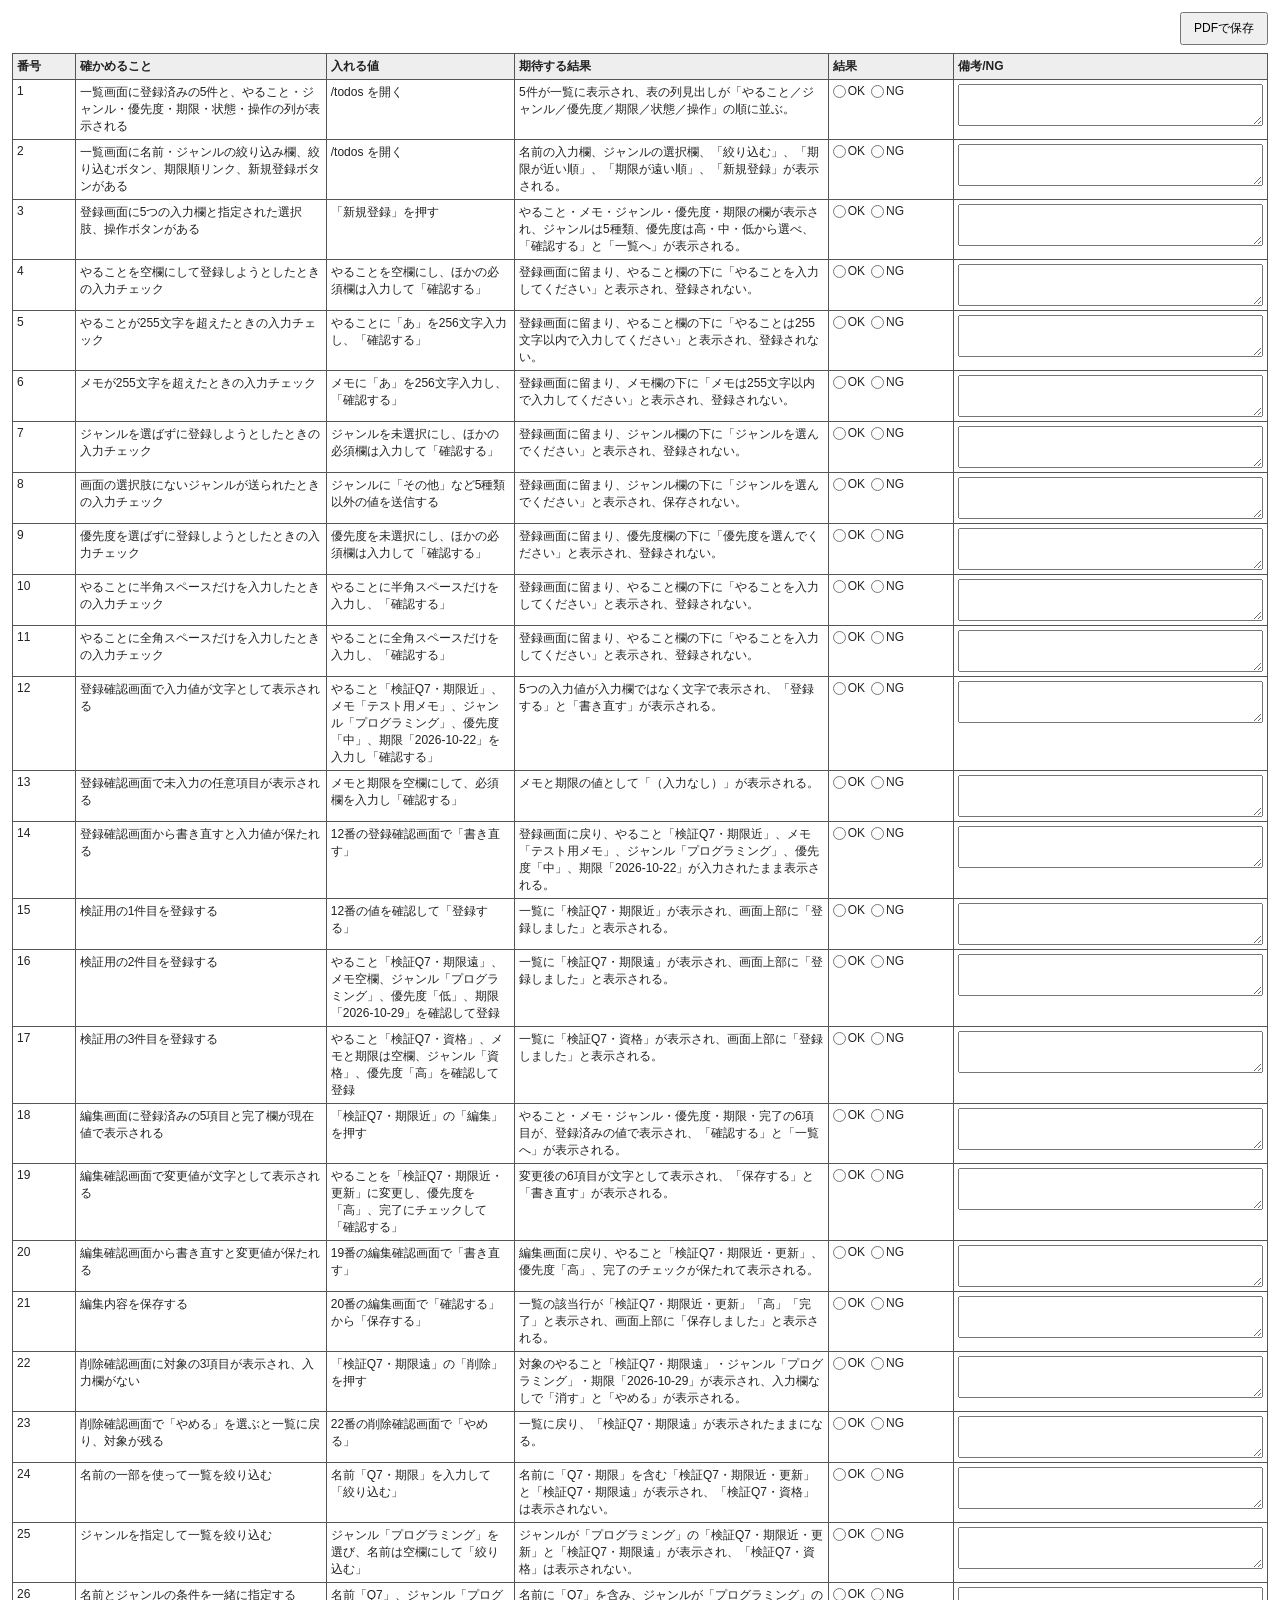
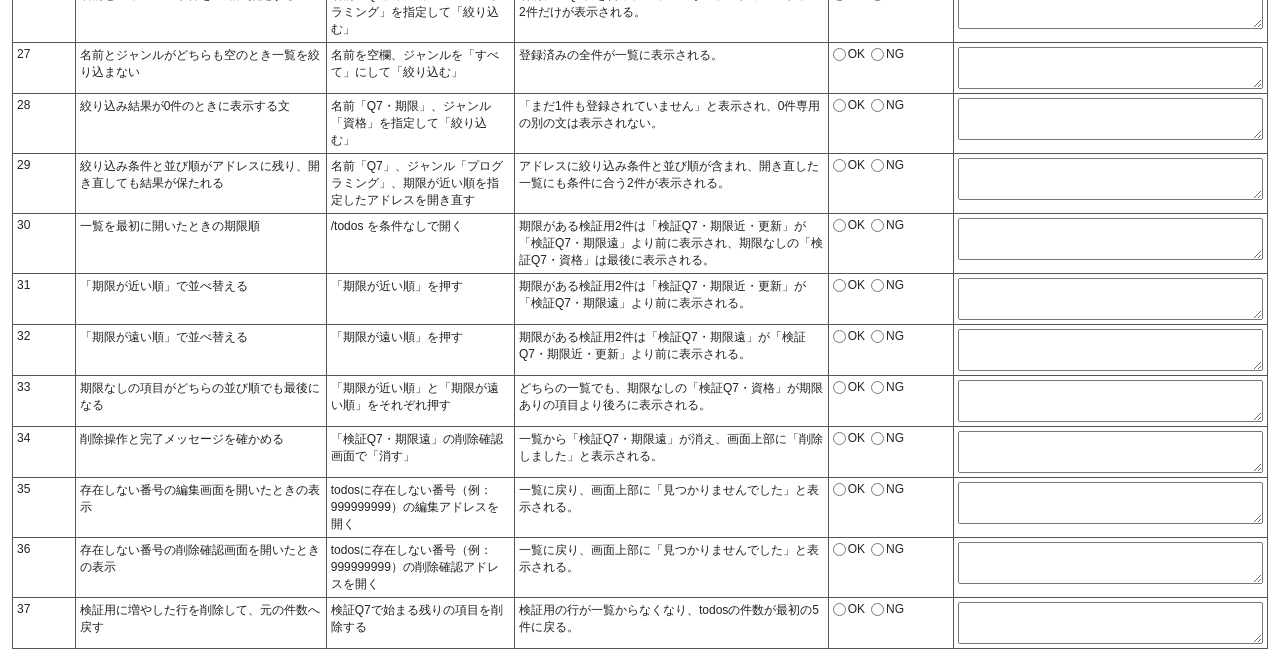
<file: test-spec.html>
<!doctype html>
<html lang="ja">
<head>
  <meta charset="utf-8">
  <meta name="viewport" content="width=device-width, initial-scale=1">
  <title>ToDoアプリ テスト仕様書</title>
  <style>
    * {
      box-sizing: border-box;
    }

    body {
      margin: 0;
      padding: 12px;
      color: #222;
      font-family: sans-serif;
      font-size: 12px;
    }

    .toolbar {
      display: flex;
      justify-content: flex-end;
      margin-bottom: 8px;
    }

    .print-button {
      padding: 6px 12px;
      font-size: 12px;
      cursor: pointer;
    }

    table {
      width: 100%;
      table-layout: fixed;
      border-collapse: collapse;
    }

    col.number { width: 5%; }
    col.check { width: 20%; }
    col.input { width: 15%; }
    col.expected { width: 25%; }
    col.result { width: 10%; }
    col.notes { width: 25%; }

    th,
    td {
      border: 1px solid #555;
      padding: 4px;
      text-align: left;
      vertical-align: top;
      overflow-wrap: anywhere;
    }

    th {
      background: #eee;
    }

    .result-options {
      display: flex;
      gap: 6px;
      white-space: nowrap;
    }

    .result-options label {
      display: inline-flex;
      align-items: center;
      gap: 2px;
    }

    .result-options input {
      margin: 0;
    }

    textarea {
      display: block;
      width: 100%;
      min-height: 3.5em;
      padding: 3px;
      font: inherit;
      line-height: 1.35;
      resize: vertical;
      overflow: hidden;
    }

    @media print {
      body {
        padding: 0;
        font-size: 9px;
      }

      .toolbar {
        display: none;
      }

      th,
      td {
        padding: 3px;
      }

      textarea {
        height: auto;
        min-height: 3.5em;
        overflow: visible;
        resize: none;
      }
    }
  </style>
</head>
<body>
  <div class="toolbar">
    <button class="print-button" type="button" onclick="window.print()">PDFで保存</button>
  </div>
  <table>
    <colgroup>
      <col class="number">
      <col class="check">
      <col class="input">
      <col class="expected">
      <col class="result">
      <col class="notes">
    </colgroup>
    <thead>
      <tr>
        <th scope="col">番号</th>
        <th scope="col">確かめること</th>
        <th scope="col">入れる値</th>
        <th scope="col">期待する結果</th>
        <th scope="col">結果</th>
        <th scope="col">備考/NG</th>
      </tr>
    </thead>
    <tbody>
      <tr>
        <td>1</td>
        <td>一覧画面に登録済みの5件と、やること・ジャンル・優先度・期限・状態・操作の列が表示される</td>
        <td>/todos を開く</td>
        <td>5件が一覧に表示され、表の列見出しが「やること／ジャンル／優先度／期限／状態／操作」の順に並ぶ。</td>
        <td><div class="result-options"><label><input type="radio" name="result-01" value="OK">OK</label><label><input type="radio" name="result-01" value="NG">NG</label></div></td>
        <td><textarea class="notes" aria-label="1番の備考/NG"></textarea></td>
      </tr>
      <tr>
        <td>2</td>
        <td>一覧画面に名前・ジャンルの絞り込み欄、絞り込むボタン、期限順リンク、新規登録ボタンがある</td>
        <td>/todos を開く</td>
        <td>名前の入力欄、ジャンルの選択欄、「絞り込む」、「期限が近い順」、「期限が遠い順」、「新規登録」が表示される。</td>
        <td><div class="result-options"><label><input type="radio" name="result-02" value="OK">OK</label><label><input type="radio" name="result-02" value="NG">NG</label></div></td>
        <td><textarea class="notes" aria-label="2番の備考/NG"></textarea></td>
      </tr>
      <tr>
        <td>3</td>
        <td>登録画面に5つの入力欄と指定された選択肢、操作ボタンがある</td>
        <td>「新規登録」を押す</td>
        <td>やること・メモ・ジャンル・優先度・期限の欄が表示され、ジャンルは5種類、優先度は高・中・低から選べ、「確認する」と「一覧へ」が表示される。</td>
        <td><div class="result-options"><label><input type="radio" name="result-03" value="OK">OK</label><label><input type="radio" name="result-03" value="NG">NG</label></div></td>
        <td><textarea class="notes" aria-label="3番の備考/NG"></textarea></td>
      </tr>
      <tr>
        <td>4</td>
        <td>やることを空欄にして登録しようとしたときの入力チェック</td>
        <td>やることを空欄にし、ほかの必須欄は入力して「確認する」</td>
        <td>登録画面に留まり、やること欄の下に「やることを入力してください」と表示され、登録されない。</td>
        <td><div class="result-options"><label><input type="radio" name="result-04" value="OK">OK</label><label><input type="radio" name="result-04" value="NG">NG</label></div></td>
        <td><textarea class="notes" aria-label="4番の備考/NG"></textarea></td>
      </tr>
      <tr>
        <td>5</td>
        <td>やることが255文字を超えたときの入力チェック</td>
        <td>やることに「あ」を256文字入力し、「確認する」</td>
        <td>登録画面に留まり、やること欄の下に「やることは255文字以内で入力してください」と表示され、登録されない。</td>
        <td><div class="result-options"><label><input type="radio" name="result-05" value="OK">OK</label><label><input type="radio" name="result-05" value="NG">NG</label></div></td>
        <td><textarea class="notes" aria-label="5番の備考/NG"></textarea></td>
      </tr>
      <tr>
        <td>6</td>
        <td>メモが255文字を超えたときの入力チェック</td>
        <td>メモに「あ」を256文字入力し、「確認する」</td>
        <td>登録画面に留まり、メモ欄の下に「メモは255文字以内で入力してください」と表示され、登録されない。</td>
        <td><div class="result-options"><label><input type="radio" name="result-06" value="OK">OK</label><label><input type="radio" name="result-06" value="NG">NG</label></div></td>
        <td><textarea class="notes" aria-label="6番の備考/NG"></textarea></td>
      </tr>
      <tr>
        <td>7</td>
        <td>ジャンルを選ばずに登録しようとしたときの入力チェック</td>
        <td>ジャンルを未選択にし、ほかの必須欄は入力して「確認する」</td>
        <td>登録画面に留まり、ジャンル欄の下に「ジャンルを選んでください」と表示され、登録されない。</td>
        <td><div class="result-options"><label><input type="radio" name="result-07" value="OK">OK</label><label><input type="radio" name="result-07" value="NG">NG</label></div></td>
        <td><textarea class="notes" aria-label="7番の備考/NG"></textarea></td>
      </tr>
      <tr>
        <td>8</td>
        <td>画面の選択肢にないジャンルが送られたときの入力チェック</td>
        <td>ジャンルに「その他」など5種類以外の値を送信する</td>
        <td>登録画面に留まり、ジャンル欄の下に「ジャンルを選んでください」と表示され、保存されない。</td>
        <td><div class="result-options"><label><input type="radio" name="result-08" value="OK">OK</label><label><input type="radio" name="result-08" value="NG">NG</label></div></td>
        <td><textarea class="notes" aria-label="8番の備考/NG"></textarea></td>
      </tr>
      <tr>
        <td>9</td>
        <td>優先度を選ばずに登録しようとしたときの入力チェック</td>
        <td>優先度を未選択にし、ほかの必須欄は入力して「確認する」</td>
        <td>登録画面に留まり、優先度欄の下に「優先度を選んでください」と表示され、登録されない。</td>
        <td><div class="result-options"><label><input type="radio" name="result-09" value="OK">OK</label><label><input type="radio" name="result-09" value="NG">NG</label></div></td>
        <td><textarea class="notes" aria-label="9番の備考/NG"></textarea></td>
      </tr>
      <tr>
        <td>10</td>
        <td>やることに半角スペースだけを入力したときの入力チェック</td>
        <td>やることに半角スペースだけを入力し、「確認する」</td>
        <td>登録画面に留まり、やること欄の下に「やることを入力してください」と表示され、登録されない。</td>
        <td><div class="result-options"><label><input type="radio" name="result-10" value="OK">OK</label><label><input type="radio" name="result-10" value="NG">NG</label></div></td>
        <td><textarea class="notes" aria-label="10番の備考/NG"></textarea></td>
      </tr>
      <tr>
        <td>11</td>
        <td>やることに全角スペースだけを入力したときの入力チェック</td>
        <td>やることに全角スペースだけを入力し、「確認する」</td>
        <td>登録画面に留まり、やること欄の下に「やることを入力してください」と表示され、登録されない。</td>
        <td><div class="result-options"><label><input type="radio" name="result-11" value="OK">OK</label><label><input type="radio" name="result-11" value="NG">NG</label></div></td>
        <td><textarea class="notes" aria-label="11番の備考/NG"></textarea></td>
      </tr>
      <tr>
        <td>12</td>
        <td>登録確認画面で入力値が文字として表示される</td>
        <td>やること「検証Q7・期限近」、メモ「テスト用メモ」、ジャンル「プログラミング」、優先度「中」、期限「2026-10-22」を入力し「確認する」</td>
        <td>5つの入力値が入力欄ではなく文字で表示され、「登録する」と「書き直す」が表示される。</td>
        <td><div class="result-options"><label><input type="radio" name="result-12" value="OK">OK</label><label><input type="radio" name="result-12" value="NG">NG</label></div></td>
        <td><textarea class="notes" aria-label="12番の備考/NG"></textarea></td>
      </tr>
      <tr>
        <td>13</td>
        <td>登録確認画面で未入力の任意項目が表示される</td>
        <td>メモと期限を空欄にして、必須欄を入力し「確認する」</td>
        <td>メモと期限の値として「（入力なし）」が表示される。</td>
        <td><div class="result-options"><label><input type="radio" name="result-13" value="OK">OK</label><label><input type="radio" name="result-13" value="NG">NG</label></div></td>
        <td><textarea class="notes" aria-label="13番の備考/NG"></textarea></td>
      </tr>
      <tr>
        <td>14</td>
        <td>登録確認画面から書き直すと入力値が保たれる</td>
        <td>12番の登録確認画面で「書き直す」</td>
        <td>登録画面に戻り、やること「検証Q7・期限近」、メモ「テスト用メモ」、ジャンル「プログラミング」、優先度「中」、期限「2026-10-22」が入力されたまま表示される。</td>
        <td><div class="result-options"><label><input type="radio" name="result-14" value="OK">OK</label><label><input type="radio" name="result-14" value="NG">NG</label></div></td>
        <td><textarea class="notes" aria-label="14番の備考/NG"></textarea></td>
      </tr>
      <tr>
        <td>15</td>
        <td>検証用の1件目を登録する</td>
        <td>12番の値を確認して「登録する」</td>
        <td>一覧に「検証Q7・期限近」が表示され、画面上部に「登録しました」と表示される。</td>
        <td><div class="result-options"><label><input type="radio" name="result-15" value="OK">OK</label><label><input type="radio" name="result-15" value="NG">NG</label></div></td>
        <td><textarea class="notes" aria-label="15番の備考/NG"></textarea></td>
      </tr>
      <tr>
        <td>16</td>
        <td>検証用の2件目を登録する</td>
        <td>やること「検証Q7・期限遠」、メモ空欄、ジャンル「プログラミング」、優先度「低」、期限「2026-10-29」を確認して登録</td>
        <td>一覧に「検証Q7・期限遠」が表示され、画面上部に「登録しました」と表示される。</td>
        <td><div class="result-options"><label><input type="radio" name="result-16" value="OK">OK</label><label><input type="radio" name="result-16" value="NG">NG</label></div></td>
        <td><textarea class="notes" aria-label="16番の備考/NG"></textarea></td>
      </tr>
      <tr>
        <td>17</td>
        <td>検証用の3件目を登録する</td>
        <td>やること「検証Q7・資格」、メモと期限は空欄、ジャンル「資格」、優先度「高」を確認して登録</td>
        <td>一覧に「検証Q7・資格」が表示され、画面上部に「登録しました」と表示される。</td>
        <td><div class="result-options"><label><input type="radio" name="result-17" value="OK">OK</label><label><input type="radio" name="result-17" value="NG">NG</label></div></td>
        <td><textarea class="notes" aria-label="17番の備考/NG"></textarea></td>
      </tr>
      <tr>
        <td>18</td>
        <td>編集画面に登録済みの5項目と完了欄が現在値で表示される</td>
        <td>「検証Q7・期限近」の「編集」を押す</td>
        <td>やること・メモ・ジャンル・優先度・期限・完了の6項目が、登録済みの値で表示され、「確認する」と「一覧へ」が表示される。</td>
        <td><div class="result-options"><label><input type="radio" name="result-18" value="OK">OK</label><label><input type="radio" name="result-18" value="NG">NG</label></div></td>
        <td><textarea class="notes" aria-label="18番の備考/NG"></textarea></td>
      </tr>
      <tr>
        <td>19</td>
        <td>編集確認画面で変更値が文字として表示される</td>
        <td>やることを「検証Q7・期限近・更新」に変更し、優先度を「高」、完了にチェックして「確認する」</td>
        <td>変更後の6項目が文字として表示され、「保存する」と「書き直す」が表示される。</td>
        <td><div class="result-options"><label><input type="radio" name="result-19" value="OK">OK</label><label><input type="radio" name="result-19" value="NG">NG</label></div></td>
        <td><textarea class="notes" aria-label="19番の備考/NG"></textarea></td>
      </tr>
      <tr>
        <td>20</td>
        <td>編集確認画面から書き直すと変更値が保たれる</td>
        <td>19番の編集確認画面で「書き直す」</td>
        <td>編集画面に戻り、やること「検証Q7・期限近・更新」、優先度「高」、完了のチェックが保たれて表示される。</td>
        <td><div class="result-options"><label><input type="radio" name="result-20" value="OK">OK</label><label><input type="radio" name="result-20" value="NG">NG</label></div></td>
        <td><textarea class="notes" aria-label="20番の備考/NG"></textarea></td>
      </tr>
      <tr>
        <td>21</td>
        <td>編集内容を保存する</td>
        <td>20番の編集画面で「確認する」から「保存する」</td>
        <td>一覧の該当行が「検証Q7・期限近・更新」「高」「完了」と表示され、画面上部に「保存しました」と表示される。</td>
        <td><div class="result-options"><label><input type="radio" name="result-21" value="OK">OK</label><label><input type="radio" name="result-21" value="NG">NG</label></div></td>
        <td><textarea class="notes" aria-label="21番の備考/NG"></textarea></td>
      </tr>
      <tr>
        <td>22</td>
        <td>削除確認画面に対象の3項目が表示され、入力欄がない</td>
        <td>「検証Q7・期限遠」の「削除」を押す</td>
        <td>対象のやること「検証Q7・期限遠」・ジャンル「プログラミング」・期限「2026-10-29」が表示され、入力欄なしで「消す」と「やめる」が表示される。</td>
        <td><div class="result-options"><label><input type="radio" name="result-22" value="OK">OK</label><label><input type="radio" name="result-22" value="NG">NG</label></div></td>
        <td><textarea class="notes" aria-label="22番の備考/NG"></textarea></td>
      </tr>
      <tr>
        <td>23</td>
        <td>削除確認画面で「やめる」を選ぶと一覧に戻り、対象が残る</td>
        <td>22番の削除確認画面で「やめる」</td>
        <td>一覧に戻り、「検証Q7・期限遠」が表示されたままになる。</td>
        <td><div class="result-options"><label><input type="radio" name="result-23" value="OK">OK</label><label><input type="radio" name="result-23" value="NG">NG</label></div></td>
        <td><textarea class="notes" aria-label="23番の備考/NG"></textarea></td>
      </tr>
      <tr>
        <td>24</td>
        <td>名前の一部を使って一覧を絞り込む</td>
        <td>名前「Q7・期限」を入力して「絞り込む」</td>
        <td>名前に「Q7・期限」を含む「検証Q7・期限近・更新」と「検証Q7・期限遠」が表示され、「検証Q7・資格」は表示されない。</td>
        <td><div class="result-options"><label><input type="radio" name="result-24" value="OK">OK</label><label><input type="radio" name="result-24" value="NG">NG</label></div></td>
        <td><textarea class="notes" aria-label="24番の備考/NG"></textarea></td>
      </tr>
      <tr>
        <td>25</td>
        <td>ジャンルを指定して一覧を絞り込む</td>
        <td>ジャンル「プログラミング」を選び、名前は空欄にして「絞り込む」</td>
        <td>ジャンルが「プログラミング」の「検証Q7・期限近・更新」と「検証Q7・期限遠」が表示され、「検証Q7・資格」は表示されない。</td>
        <td><div class="result-options"><label><input type="radio" name="result-25" value="OK">OK</label><label><input type="radio" name="result-25" value="NG">NG</label></div></td>
        <td><textarea class="notes" aria-label="25番の備考/NG"></textarea></td>
      </tr>
      <tr>
        <td>26</td>
        <td>名前とジャンルの条件を一緒に指定する</td>
        <td>名前「Q7」、ジャンル「プログラミング」を指定して「絞り込む」</td>
        <td>名前に「Q7」を含み、ジャンルが「プログラミング」の2件だけが表示される。</td>
        <td><div class="result-options"><label><input type="radio" name="result-26" value="OK">OK</label><label><input type="radio" name="result-26" value="NG">NG</label></div></td>
        <td><textarea class="notes" aria-label="26番の備考/NG"></textarea></td>
      </tr>
      <tr>
        <td>27</td>
        <td>名前とジャンルがどちらも空のとき一覧を絞り込まない</td>
        <td>名前を空欄、ジャンルを「すべて」にして「絞り込む」</td>
        <td>登録済みの全件が一覧に表示される。</td>
        <td><div class="result-options"><label><input type="radio" name="result-27" value="OK">OK</label><label><input type="radio" name="result-27" value="NG">NG</label></div></td>
        <td><textarea class="notes" aria-label="27番の備考/NG"></textarea></td>
      </tr>
      <tr>
        <td>28</td>
        <td>絞り込み結果が0件のときに表示する文</td>
        <td>名前「Q7・期限」、ジャンル「資格」を指定して「絞り込む」</td>
        <td>「まだ1件も登録されていません」と表示され、0件専用の別の文は表示されない。</td>
        <td><div class="result-options"><label><input type="radio" name="result-28" value="OK">OK</label><label><input type="radio" name="result-28" value="NG">NG</label></div></td>
        <td><textarea class="notes" aria-label="28番の備考/NG"></textarea></td>
      </tr>
      <tr>
        <td>29</td>
        <td>絞り込み条件と並び順がアドレスに残り、開き直しても結果が保たれる</td>
        <td>名前「Q7」、ジャンル「プログラミング」、期限が近い順を指定したアドレスを開き直す</td>
        <td>アドレスに絞り込み条件と並び順が含まれ、開き直した一覧にも条件に合う2件が表示される。</td>
        <td><div class="result-options"><label><input type="radio" name="result-29" value="OK">OK</label><label><input type="radio" name="result-29" value="NG">NG</label></div></td>
        <td><textarea class="notes" aria-label="29番の備考/NG"></textarea></td>
      </tr>
      <tr>
        <td>30</td>
        <td>一覧を最初に開いたときの期限順</td>
        <td>/todos を条件なしで開く</td>
        <td>期限がある検証用2件は「検証Q7・期限近・更新」が「検証Q7・期限遠」より前に表示され、期限なしの「検証Q7・資格」は最後に表示される。</td>
        <td><div class="result-options"><label><input type="radio" name="result-30" value="OK">OK</label><label><input type="radio" name="result-30" value="NG">NG</label></div></td>
        <td><textarea class="notes" aria-label="30番の備考/NG"></textarea></td>
      </tr>
      <tr>
        <td>31</td>
        <td>「期限が近い順」で並べ替える</td>
        <td>「期限が近い順」を押す</td>
        <td>期限がある検証用2件は「検証Q7・期限近・更新」が「検証Q7・期限遠」より前に表示される。</td>
        <td><div class="result-options"><label><input type="radio" name="result-31" value="OK">OK</label><label><input type="radio" name="result-31" value="NG">NG</label></div></td>
        <td><textarea class="notes" aria-label="31番の備考/NG"></textarea></td>
      </tr>
      <tr>
        <td>32</td>
        <td>「期限が遠い順」で並べ替える</td>
        <td>「期限が遠い順」を押す</td>
        <td>期限がある検証用2件は「検証Q7・期限遠」が「検証Q7・期限近・更新」より前に表示される。</td>
        <td><div class="result-options"><label><input type="radio" name="result-32" value="OK">OK</label><label><input type="radio" name="result-32" value="NG">NG</label></div></td>
        <td><textarea class="notes" aria-label="32番の備考/NG"></textarea></td>
      </tr>
      <tr>
        <td>33</td>
        <td>期限なしの項目がどちらの並び順でも最後になる</td>
        <td>「期限が近い順」と「期限が遠い順」をそれぞれ押す</td>
        <td>どちらの一覧でも、期限なしの「検証Q7・資格」が期限ありの項目より後ろに表示される。</td>
        <td><div class="result-options"><label><input type="radio" name="result-33" value="OK">OK</label><label><input type="radio" name="result-33" value="NG">NG</label></div></td>
        <td><textarea class="notes" aria-label="33番の備考/NG"></textarea></td>
      </tr>
      <tr>
        <td>34</td>
        <td>削除操作と完了メッセージを確かめる</td>
        <td>「検証Q7・期限遠」の削除確認画面で「消す」</td>
        <td>一覧から「検証Q7・期限遠」が消え、画面上部に「削除しました」と表示される。</td>
        <td><div class="result-options"><label><input type="radio" name="result-34" value="OK">OK</label><label><input type="radio" name="result-34" value="NG">NG</label></div></td>
        <td><textarea class="notes" aria-label="34番の備考/NG"></textarea></td>
      </tr>
      <tr>
        <td>35</td>
        <td>存在しない番号の編集画面を開いたときの表示</td>
        <td>todosに存在しない番号（例：999999999）の編集アドレスを開く</td>
        <td>一覧に戻り、画面上部に「見つかりませんでした」と表示される。</td>
        <td><div class="result-options"><label><input type="radio" name="result-35" value="OK">OK</label><label><input type="radio" name="result-35" value="NG">NG</label></div></td>
        <td><textarea class="notes" aria-label="35番の備考/NG"></textarea></td>
      </tr>
      <tr>
        <td>36</td>
        <td>存在しない番号の削除確認画面を開いたときの表示</td>
        <td>todosに存在しない番号（例：999999999）の削除確認アドレスを開く</td>
        <td>一覧に戻り、画面上部に「見つかりませんでした」と表示される。</td>
        <td><div class="result-options"><label><input type="radio" name="result-36" value="OK">OK</label><label><input type="radio" name="result-36" value="NG">NG</label></div></td>
        <td><textarea class="notes" aria-label="36番の備考/NG"></textarea></td>
      </tr>
      <tr>
        <td>37</td>
        <td>検証用に増やした行を削除して、元の件数へ戻す</td>
        <td>検証Q7で始まる残りの項目を削除する</td>
        <td>検証用の行が一覧からなくなり、todosの件数が最初の5件に戻る。</td>
        <td><div class="result-options"><label><input type="radio" name="result-37" value="OK">OK</label><label><input type="radio" name="result-37" value="NG">NG</label></div></td>
        <td><textarea class="notes" aria-label="37番の備考/NG"></textarea></td>
      </tr>
    </tbody>
  </table>
  <script>
    function resizeNotes() {
      document.querySelectorAll(".notes").forEach(function (textarea) {
        textarea.style.height = "auto";
        textarea.style.height = textarea.scrollHeight + "px";
      });
    }

    document.querySelectorAll(".notes").forEach(function (textarea) {
      textarea.addEventListener("input", resizeNotes);
    });

    window.addEventListener("beforeprint", resizeNotes);
    resizeNotes();
  </script>
</body>
</html>
</file>
